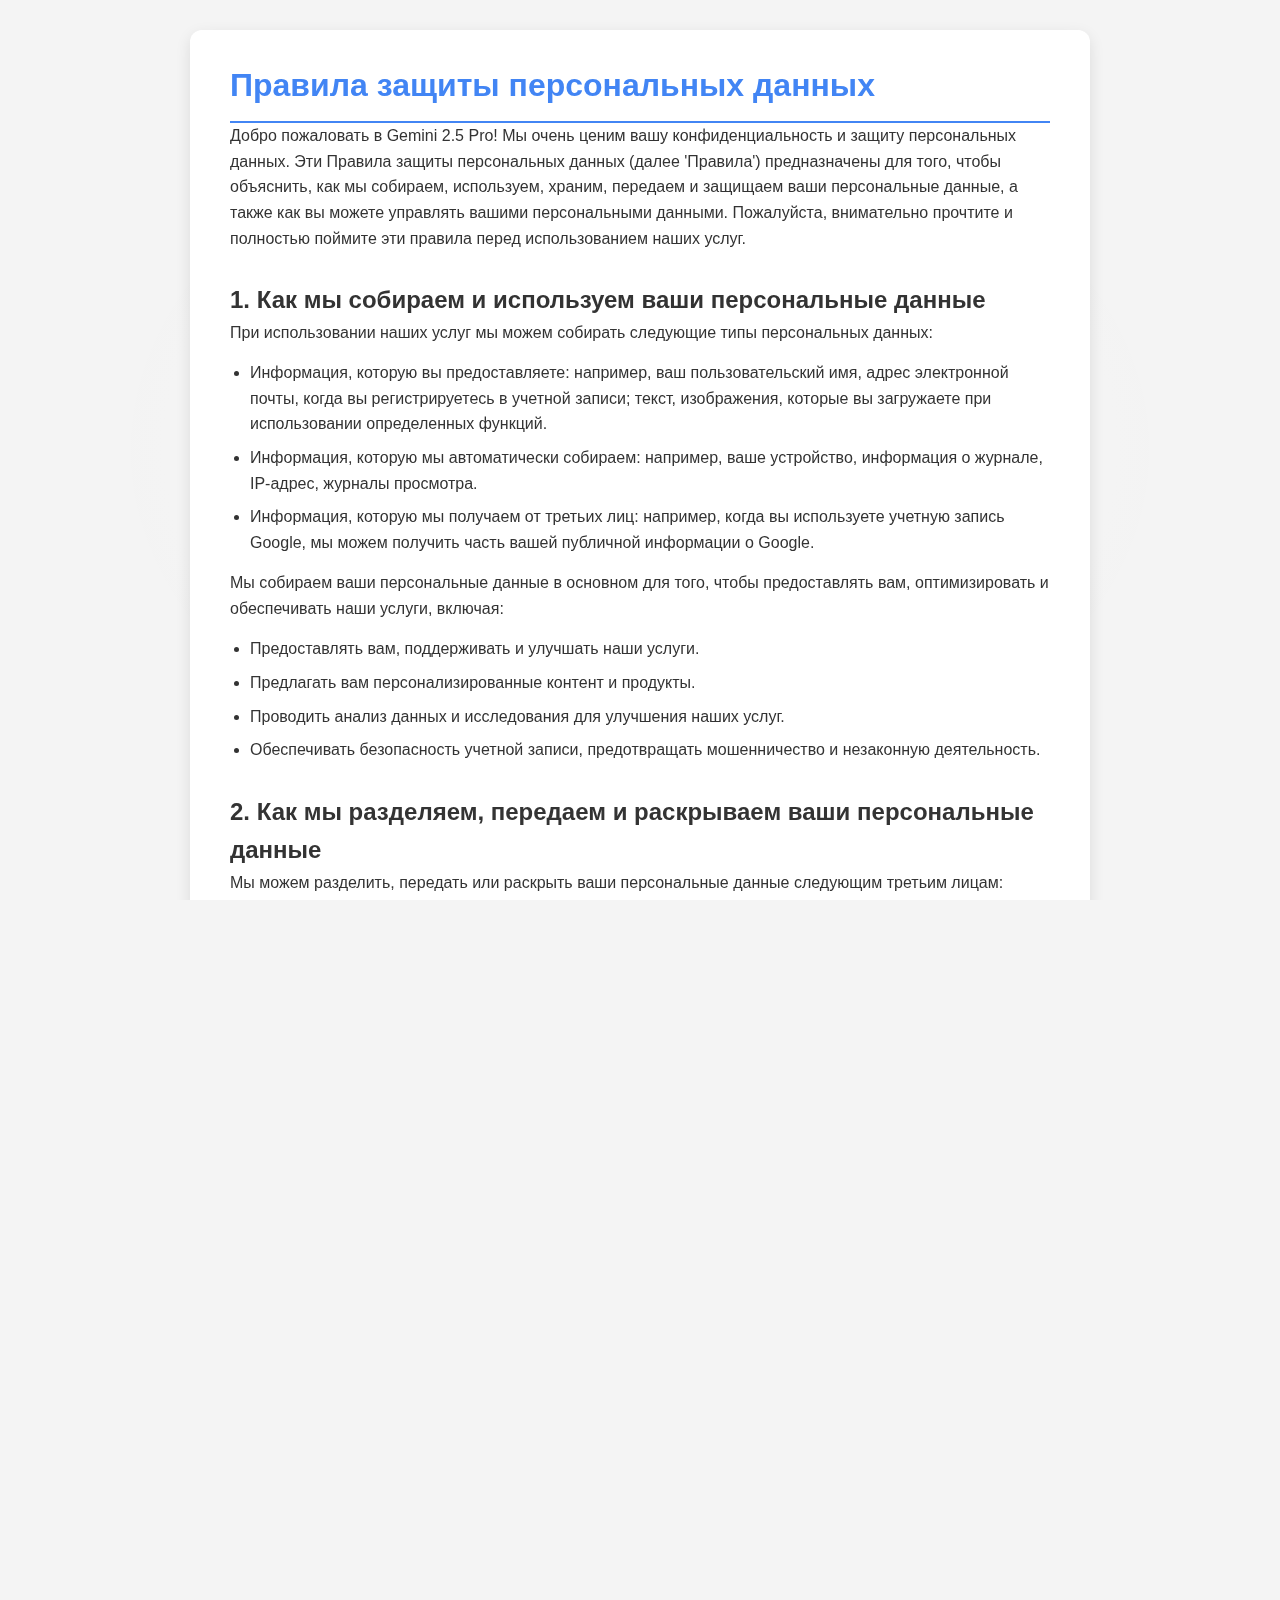
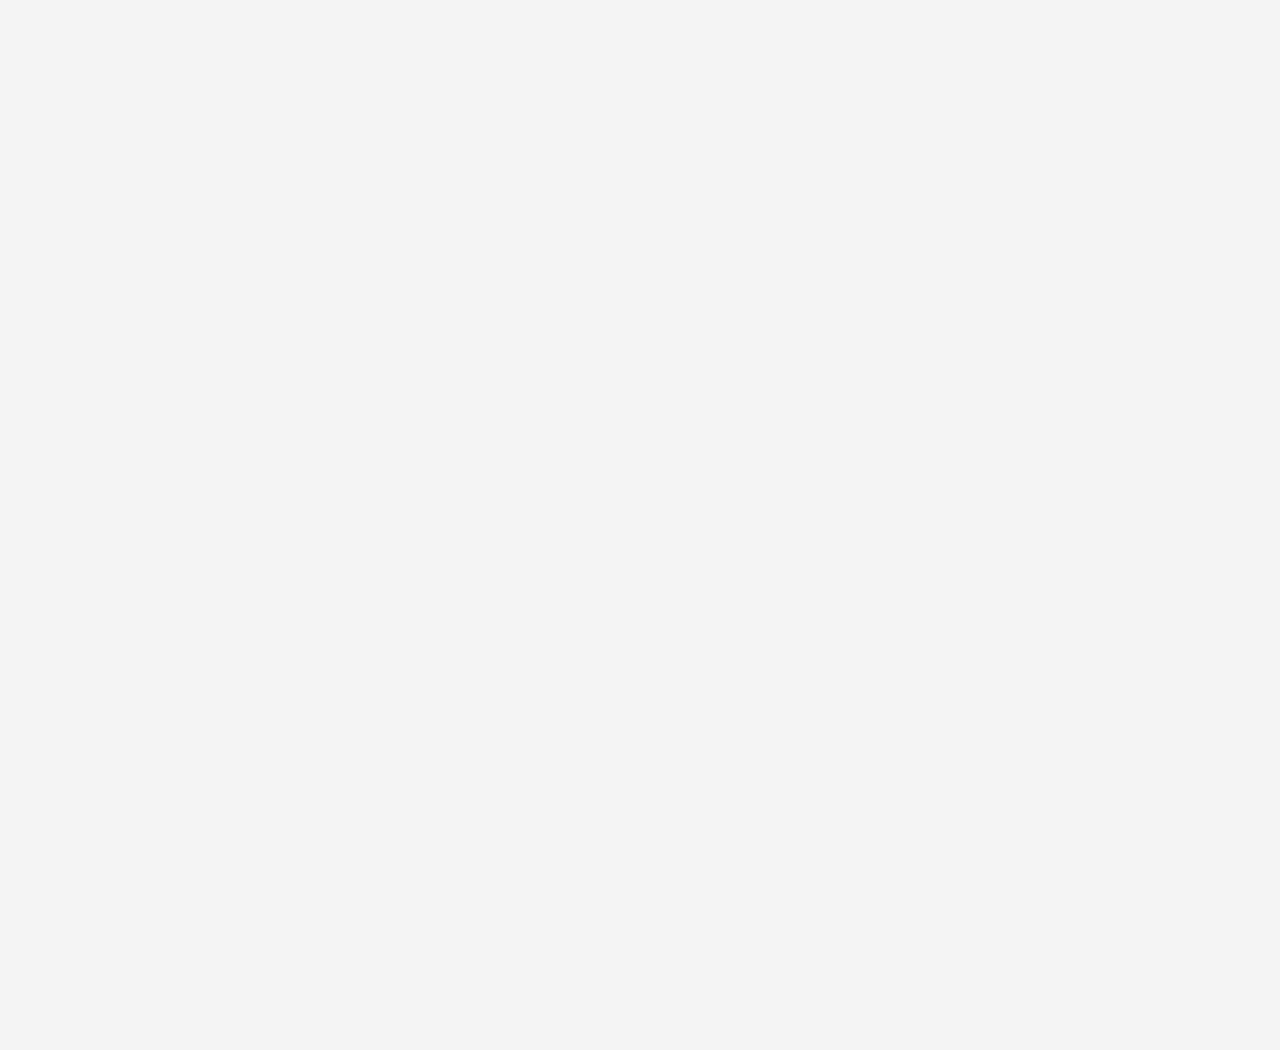
<file: privacy-policy.html>
<!DOCTYPE html>
<html lang="ru">
<head>
    <!-- Google tag (gtag.js) -->
<script async src="https://www.googletagmanager.com/gtag/js?id=G-W3K473D1JN"></script>
<script>
  window.dataLayer = window.dataLayer || [];
  function gtag(){dataLayer.push(arguments);}
  gtag('js', new Date());

  gtag('config', 'G-W3K473D1JN');
</script>
    <meta charset="UTF-8">
    <meta name="viewport" content="width=device-width, initial-scale=1.0">
    <title data-i18n="privacyPolicyTitle">Правила защиты личной информации - Gemini 2.5 Pro</title>
    <link rel="stylesheet" href="styles/main.css">
    <link rel="alternate" hreflang="ru" href="http://www.erlinmall.com"/>
    <link rel="icon" type="image/png" href="images/制作网站图标.png">
    <style>
        body {
            font-family: sans-serif;
            line-height: 1.6;
            color: #333;
            background-color: #f4f4f4;
            margin: 0;
            padding: 0;
            display: flex;
            flex-direction: column;
            min-height: 100vh;
        }
        .privacy-container {
            width: 80%;
            max-width: 900px;
            margin: 30px auto;
            background-color: #fff;
            padding: 30px 40px;
            border-radius: 12px;
            box-shadow: 0 5px 15px rgba(0,0,0,0.1);
            flex-grow: 1;
        }
        .privacy-container h1 {
            color: var(--primary-color, #4285f4);
            border-bottom: 2px solid var(--primary-color, #4285f4);
            padding-bottom: 10px;
            margin-top: 0;
        }
        .privacy-container h2 {
            color: #333;
            margin-top: 30px;
        }
        .privacy-container p, .privacy-container ul {
            margin-bottom: 15px;
        }
        .privacy-container ul {
            padding-left: 20px;
        }
        .privacy-container ul li {
            margin-bottom: 8px;
        }
        .back-link-container {
            text-align: center;
            margin-top: 30px;
            padding-bottom: 20px;
        }
        .back-link-privacy {
            display: inline-block;
            padding: 10px 20px;
            background-color: var(--primary-color, #4285f4);
            color: white;
            text-decoration: none;
            border-radius: 8px;
            transition: background-color 0.3s ease;
        }
        .back-link-privacy:hover {
            background-color: var(--secondary-color, #34a853);
        }
        .site-footer {
            background-color: #1e1e2d;
            color: #a0a0b0;
            padding: 20px 0;
            text-align: center;
            width: 100%;
        }
        .site-footer .footer-top-line,
        .site-footer .footer-bottom-line {
            display: flex;
            justify-content: center;
            align-items: center;
            gap: 15px;
            flex-wrap: wrap;
            padding: 5px 0;
        }
        .site-footer .footer-top-line p,
        .site-footer .footer-top-line a,
        .site-footer .footer-bottom-line p,
        .site-footer .footer-bottom-line a {
            color: #a0a0b0;
            font-size: 0.85rem;
            text-decoration: none;
            margin: 0;
        }
        .site-footer .footer-top-line a:hover,
        .site-footer .footer-bottom-line a:hover {
            text-decoration: underline;
        }
    </style>
</head>
<body>
    <div class="privacy-container">
        <h1 data-i18n="privacyPolicyPageTitle">个人信息保护规则</h1>

        <p data-i18n="privacyPolicyIntro">欢迎使用 Gemini 2.5 Pro！我们非常重视您的个人信息和隐私保护。本《个人信息保护规则》（以下简称"本规则"）旨在向您说明我们如何收集、使用、存储、共享和保护您的个人信息，以及您如何管理您的个人信息。请您在使用我们的服务前，仔细阅读并充分理解本规则。</p>

        <h2 data-i18n="privacyPolicyInfoCollection">一、我们如何收集和使用您的个人信息</h2>
        <p data-i18n="privacyPolicyInfoCollectionDesc">在您使用我们的服务过程中，我们可能会收集以下类型的个人信息：</p>
        <ul>
            <li data-i18n="privacyPolicyInfoCollectionItem1"><strong>您提供的信息：</strong>例如，您在注册账户时提供的用户名、邮箱地址；您在使用特定功能时上传的文本、图片等信息。</li>
            <li data-i18n="privacyPolicyInfoCollectionItem2"><strong>我们自动收集的信息：</strong>例如，您的设备信息、日志信息、IP地址、浏览记录等。</li>
            <li data-i18n="privacyPolicyInfoCollectionItem3"><strong>我们通过第三方获取的信息：</strong>例如，当您使用Google账户登录时，我们可能会获取您的Google账户部分公开信息。</li>
        </ul>
        <p data-i18n="privacyPolicyInfoUsage">我们收集您的个人信息主要是为了向您提供、优化和保障我们的服务，具体可能包括：</p>
        <ul>
            <li data-i18n="privacyPolicyInfoUsageItem1">实现核心功能，如AI对话、图像生成与分析。</li>
            <li data-i18n="privacyPolicyInfoUsageItem2">身份验证、安全防范、存档和备份。</li>
            <li data-i18n="privacyPolicyInfoUsageItem3">进行数据分析，以改进我们的产品和服务。</li>
            <li data-i18n="privacyPolicyInfoUsageItem4">遵守适用的法律法规要求。</li>
        </ul>

        <h2 data-i18n="privacyPolicyInfoSharing">二、我们如何共享、转让、公开披露您的个人信息</h2>
        <p data-i18n="privacyPolicyInfoSharingDesc">我们承诺对您的个人信息进行严格保密。除以下情况外，我们不会与任何第三方共享您的个人信息：</p>
        <ul>
            <li data-i18n="privacyPolicyInfoSharingItem1">已获得您的明确同意。</li>
            <li data-i18n="privacyPolicyInfoSharingItem2">为实现本规则第一条所述目的，我们可能会向关联公司、合作伙伴或第三方服务提供商共享必要的个人信息，但我们会要求他们遵守本规则并采取相关的保密和安全措施。</li>
            <li data-i18n="privacyPolicyInfoSharingItem3">根据法律法规的规定或行政、司法机关的强制性要求。</li>
        </ul>
        <p data-i18n="privacyPolicyInfoTransfer">我们不会将您的个人信息转让给任何公司、组织和个人，但以下情况除外：</p>
        <ul>
            <li data-i18n="privacyPolicyInfoTransferItem1">已获得您的明确同意。</li>
            <li data-i18n="privacyPolicyInfoTransferItem2">在涉及合并、收购或破产清算时，如涉及到个人信息转让，我们会要求新的持有您个人信息的公司、组织继续受本规则的约束。</li>
        </ul>
        <p data-i18n="privacyPolicyInfoDisclosure">我们仅会在以下情况下，公开披露您的个人信息：</p>
        <ul>
            <li data-i18n="privacyPolicyInfoDisclosureItem1">已获得您的明确同意。</li>
            <li data-i18n="privacyPolicyInfoDisclosureItem2">基于法律的披露：在法律、法律程序、诉讼或政府主管部门强制性要求的情况下，我们可能会公开披露您的个人信息。</li>
        </ul>

        <h2 data-i18n="privacyPolicyInfoProtection">三、我们如何保护您的个人信息安全</h2>
        <p data-i18n="privacyPolicyInfoProtectionDesc">我们已使用符合业界标准的安全防护措施保护您提供的个人信息，防止数据遭到未经授权的访问、公开披露、使用、修改、损坏或丢失。我们会采取一切合理可行的措施，保护您的个人信息。</p>

        <h2 data-i18n="privacyPolicyUserRights">四、您的权利</h2>
        <p data-i18n="privacyPolicyUserRightsDesc">按照中国相关的法律、法规、标准，以及其他国家、地区的通行做法，我们保障您对自己的个人信息行使以下权利：</p>
        <ul>
            <li data-i18n="privacyPolicyUserRightsItem1">访问您的个人信息。</li>
            <li data-i18n="privacyPolicyUserRightsItem2">更正您的个人信息。</li>
            <li data-i18n="privacyPolicyUserRightsItem3">删除您的个人信息。</li>
            <li data-i18n="privacyPolicyUserRightsItem4">改变您授权同意的范围。</li>
            <li data-i18n="privacyPolicyUserRightsItem5">注销账户。</li>
        </ul>

        <h2 data-i18n="privacyPolicyChildren">五、未成年人信息的保护</h2>
        <p data-i18n="privacyPolicyChildrenDesc">我们的产品、网站和服务主要面向成人。若您是18周岁以下的未成年人，在使用我们的产品和/或服务前，应事先取得您监护人的同意。我们根据国家相关法律法规的规定保护未成年人的个人信息。</p>
        
        <h2 data-i18n="privacyPolicyUpdates">六、本规则如何更新</h2>
        <p data-i18n="privacyPolicyUpdatesDesc">我们可能会适时对本规则进行调整或变更，本规则的任何更新将以标注更新时间的方式公布在我们网站上，除法律法规或监管规定另有强制性规定外，经调整或变更的内容一经通知或公布，立即生效。如您在规则调整或变更后继续使用我们的服务，即表示您已充分阅读、理解并接受修改后的规则内容。</p>

        <h2 data-i18n="privacyPolicyContact">七、如何联系我们</h2>
        <p data-i18n="privacyPolicyContactDesc">如果您对本规则有任何疑问、意见或建议，可以通过以下方式与我们联系：ytsgabcde39@2925.com。我们将在收到您的请求后的合理时间内予以回复。</p>

        <p data-i18n="privacyPolicyLastUpdated">最后更新日期：2025年5月23日</p>
        
        <div class="back-link-container">
            <a href="index.html" class="back-link-privacy" data-i18n="backToHomeFromPrivacy">返回首页</a>
        </div>
    </div>

    <footer class="site-footer">
        <div class="footer-top-line">
            <p><span data-i18n="contactUs">联系我们</span>: ytsgabcde39@2925.com</p>
        </div>
        <div class="footer-bottom-line">
            <a data-i18n="copyrightText">内容由AI生成，无法确保真实准确，仅供参考.</a>
            <a href="privacy-policy.html" data-i18n="privacyPolicy">个人信息保护规则</a>
        </div>
    </footer>

    <script src="js/translations.js"></script>
    <script>
        function applyPrivacyPageTranslations() {
            const currentLang = localStorage.getItem('language') || 'ru';
            if (typeof translations !== 'undefined' && translations[currentLang]) {
                const trans = translations[currentLang];
                document.querySelectorAll('[data-i18n]').forEach(el => {
                    const key = el.getAttribute('data-i18n');
                    if (trans[key]) {
                        el.textContent = trans[key];
                    }
                });
                const titleElement = document.querySelector('title');
                if (titleElement) {
                    const titleKey = titleElement.getAttribute('data-i18n');
                    if (titleKey && trans[titleKey]) {
                        document.title = trans[titleKey];
                    }
                }
            }
        }
        document.addEventListener('DOMContentLoaded', () => {
            applyPrivacyPageTranslations();
        });
    </script>
</body>
</html>
</file>
<file: styles/main.css>
/* 全局样式 */
:root {
    --primary-color: #4285f4;
    --secondary-color: #34a853;
    --accent-color: #ea4335;
    --text-color: #202124;
    --light-text: #5f6368;
    --background-color: #f0f0f0; /* Changed to light gray */
    --light-bg: #f8f9fa; /* This is also a light gray, can be used or #f0f0f0 directly */
    --border-color: #dadce0;
    --shadow: 0 2px 10px rgba(0, 0, 0, 0.1);
    --transition: all 0.3s ease;
    --sidebar-width: 300px;
    --chat-height: 500px; /* 增加聊天高度 */
}

* {
    margin: 0;
    padding: 0;
    box-sizing: border-box;
}

html {
    height: 100%;
    min-height: 100%;
    overflow-y: auto; /* Allow vertical scroll */
    overflow-x: hidden; /* Prevent horizontal scroll */
}

body {
    height: 100%;
    min-height: 100%;
    font-family: 'Google Sans', Arial, sans-serif;
    color: var(--text-color);
    background: #0a0f1a; /* Dark space background */
    line-height: 1.6;
    display: flex;
    flex-direction: column;
    min-height: 100vh;
    position: relative; /* For pseudo-elements */
    overflow-x: hidden; /* Hide horizontal overflow but allow vertical */
    overflow-y: auto; /* Ensure vertical scroll is explicitly allowed for body */
}

body::before {
    content: '';
    position: fixed; /* Use fixed to cover the viewport */
    top: 0; left: 0; right: 0; bottom: 0;
    width: 100%; height: 100%;
    background-image: radial-gradient(ellipse at center, rgba(255,255,255,0.03) 0%, rgba(255,255,255,0) 60%); /* Subtle nebula effect */
    z-index: -2; /* Behind content */
}

/* Create multiple layers of particles for depth */
.particles {
    position: fixed;
    top: 0;
    left: 0;
    width: 100%;
    height: 100%;
    pointer-events: none;
    z-index: -1;
}

.particle {
    position: absolute;
    background-color: rgba(255, 255, 255, 0.8);
    border-radius: 50%;
    animation: fall linear infinite;
}

@keyframes fall {
    to {
        transform: translateY(100vh) translateX(var(--drift));
        opacity: 0;
    }
}

a {
    color: var(--primary-color);
    text-decoration: none;
    transition: var(--transition);
}

a:hover {
    color: var(--secondary-color);
}

button {
    cursor: pointer;
    border: none;
    outline: none;
    transition: var(--transition);
}

/* Page Title Block */
.page-title-block {
    padding: 20px 0 32px 0; /* Maintain vertical padding */
    position: relative; /* For absolute positioning of child elements */
    text-align: center; /* Center the inline-block title-subtitle-group */
    /* display: flex; */ /* Removed flex properties */
    /* justify-content: center; */ /* Removed flex properties */
    /* align-items: center; */ /* Removed flex properties */
    /* gap: 20px; */ /* Removed flex properties */
}

.title-subtitle-group {
    text-align: center; /* Ensures h1 and p inside are centered */
    display: inline-block; /* Allows centering via parent's text-align */
    vertical-align: middle; /* Good practice for inline-block elements */
    /* flex-shrink: 0; */ /* Removed flex item property */
}

.title-subtitle-group h1, .capabilities-section h2, .login-container h1, .register-container h1 {
    font-size: 2.5rem; /* Ensure consistent base size */
    font-weight: 700;
    color: #ffffff; /* Base color for the text */
    text-shadow:
        0 0 5px rgba(76, 175, 80, 0.7), /* Softer green glow */
        0 0 10px rgba(76, 175, 80, 0.5),
        0 0 15px rgba(76, 175, 80, 0.3),
        0 1px 1px #fff, /* Top highlight for 3D */
        0 2px 2px #ccc, /* Mid highlight */
        0 3px 3px #999, /* Bottom shadow for 3D depth */
        2px 5px 8px rgba(0,0,0,0.5); /* Drop shadow for pop */
    position: relative;
    animation: shine 2s infinite linear;
}

@keyframes shine {
    0% {
        text-shadow:
            0 0 5px rgba(76, 175, 80, 0.7),
            0 0 10px rgba(76, 175, 80, 0.5),
            0 0 15px rgba(76, 175, 80, 0.3),
            0 1px 1px #fff, 0 2px 2px #ccc, 0 3px 3px #999,
            2px 5px 8px rgba(0,0,0,0.5);
    }
    50% {
        text-shadow:
            0 0 10px rgba(129, 212, 250, 0.9), /* Brighter blue glow */
            0 0 20px rgba(129, 212, 250, 0.7),
            0 0 30px rgba(129, 212, 250, 0.5),
            0 1px 1px #fff, 0 2px 2px #eee, 0 3px 3px #ccc,
            2px 5px 10px rgba(0,0,0,0.6);
    }
    100% {
        text-shadow:
            0 0 5px rgba(76, 175, 80, 0.7),
            0 0 10px rgba(76, 175, 80, 0.5),
            0 0 15px rgba(76, 175, 80, 0.3),
            0 1px 1px #fff, 0 2px 2px #ccc, 0 3px 3px #999,
            2px 5px 8px rgba(0,0,0,0.5);
    }
}

.title-subtitle-group .subtitle {
    font-size: 1rem;
    color: #888; /* Using a more distinct color for subtitle */
    margin: 0;
}

.title-container {
    /* This class might be redundant now or can be simplified/removed */
    /* text-align: center; */
    /* display: flex; */
    /* align-items: center; */
    /* justify-content: center; */
    /* gap: 1rem; */
    /* position: relative; */
}

/* .title-container h1,
.title-container .subtitle {
    margin: 0;
}

.title-container .subtitle {
    color: var(--light-text);
} */

/* Ensure language switcher stays on the right of the title block */
.page-title-lang-switch {
    position: absolute;
    top: 25px; 
    right: 0; /* Aligns the entire dropdown component to the right of .main-content's padding box */
    /* left: auto; remove or let it be auto */
    /* transform: none; remove or let it be auto */
    z-index: 10;
    width: auto; /* Ensure the container doesn't stretch unnecessarily */
}

/* 侧边栏深色风格 */
.sidebar {
    width: 240px;
    flex-shrink: 0;
    /* background: #18181c; */ /* Old background */
    background: linear-gradient(180deg, #4a5568, #2c3e50);
    color: #fff;
    padding: 0;
    box-shadow: var(--shadow);
    height: 100vh;
    position: sticky;
    top: 0;
    overflow-y: auto;
    z-index: 90;
    display: flex;
    flex-direction: column;
    align-items: stretch;
}
.sidebar-menu {
    margin-top: 0;
    display: flex;
    flex-direction: column;
    gap: 8px;
}
.sidebar-item {
    display: flex;
    align-items: center;
    gap: 10px;
    margin-bottom: 10px;
    padding: 12px 24px;
    border-radius: 8px;
    cursor: pointer;
    color: #e0e0e0; /* Lighter text for better contrast on gradient */
    font-size: 1rem;
    transition: background 0.2s;
}
.sidebar-item.active, .sidebar-item:hover {
    background: rgba(255, 255, 255, 0.1); /* Slight highlight on hover/active */
    color: #ffffff; /* White text for active/hover */
}
.sidebar-item i {
    font-size: 1.2rem;
    color: #e0e0e0; /* Lighter text for better contrast on gradient */
}

/* Styling for the anchor tag inside sidebar-item to make it fill the item */
.sidebar-item a.sidebar-link {
    display: flex; /* Align icon and text */
    align-items: center;
    gap: 12px; /* Same gap as .sidebar-item direct children */
    padding: 12px 24px; /* Same padding as .sidebar-item */
    color: inherit; /* Inherit color from .sidebar-item (which is #fff) */
    text-decoration: none;
    width: 100%;
    height: 100%;
    box-sizing: border-box; /* Ensure padding is included in width/height */
}

/* Ensure hover/active states apply correctly, might need to target <a> or its parent */
.sidebar-item:hover a.sidebar-link,
.sidebar-item.active a.sidebar-link {
    /* color: #ffd700; */ /* Color is already handled by .sidebar-item.active */
}

/* Specific styles for the Login button */
.sidebar-item[data-tab="login"] {
    padding: 0;
    margin: 10px 16px 20px 16px;
    /* To make it effectively narrower, we reduce its horizontal padding contribution via its child */
}

.sidebar-item[data-tab="login"]:hover {
    background-color: var(--secondary-color); /* Darker blue on hover */
}

.sidebar-item[data-tab="login"] a.sidebar-link {
    padding: 6px 16px; /* Adjust padding to control perceived width and height */
    justify-content: center; /* Center icon and text */
    color: #ffffff; /* White text */
}

/* 主内容区白色背景 */
.main-content {
    flex: 1;
    padding: 40px 40px 20px 40px;
    background-color: rgba(10, 15, 26, 0.7); /* Dark, slightly transparent background for content sections */
    /* backdrop-filter: blur(5px); */ /* Temporarily remove to debug particle visibility */
    /* min-height: 100vh; */ /* Let content define height, body handles min-height */
    overflow-y: auto; /* This should allow scrolling within main-content if its content overflows */
    position: relative; /* Ensure stacking context */
    z-index: 2; /* Above particles and body::before */
}

/* Style for direct children of .main-content that are content blocks */
.main-content > .page-title-block,
.main-content > #chat-section,
.main-content > .reviews-section,
.main-content > .rating-summary {
    position: relative; /* Ensure stacking context */
    z-index: 1;         /* Place above particles */
}
/* Note: .language-dropdown.page-title-lang-switch already has position: absolute and z-index: 10, so it's fine. */

/* header只做右上角功能区 */
header {
    background: transparent;
    box-shadow: none;
    padding: 0;
    position: fixed;
    top: 0;
    left: 0;
    right: 0;
    z-index: 1000;
    height: 0;
    display: flex;
    justify-content: flex-end;
    align-items: center;
}
.header-right {
    display: flex;
    align-items: center;
    gap: 2rem;
    margin-right: 32px;
    height: 60px;
}

/* 语言下拉菜单 */
.language-dropdown {
    position: relative;
}

.dropdown-btn {
    display: flex; /* This should be correct */
    align-items: center;
    gap: 0.5rem;
    padding: 0.5rem 1rem;
    border: 1px solid #ddd;
    border-radius: 4px;
    background: none; /* Or var(--light-bg) if a slight bg is desired for the button itself */
    cursor: pointer;
    font-size: 0.9rem;
    color: #333;
    /* opacity: 1; Ensure it is visible, should be default */
}

.dropdown-content {
    display: none;
    position: absolute;
    top: 100%; 
    left: 0;  
    right: auto; 
    background-color: #fff;
    min-width: max-content; /* Let content determine min-width */
    /* Or a fixed value like: min-width: 120px; */
    box-shadow: 0 2px 8px rgba(0,0,0,0.1);
    border-radius: 4px;
    padding: 0.5rem 0;
    margin-top: 0.25rem; 
    z-index: 1100;
}

.language-dropdown:hover .dropdown-content {
    display: block;
}

.lang-option {
    display: block;
    padding: 0.5rem 1rem;
    text-decoration: none;
    color: #333;
    transition: background-color 0.3s ease;
}

.lang-option:hover {
    background-color: #f5f5f5;
}

.lang-option.active {
    color: #1a73e8;
    font-weight: 500;
}

/* 主布局 */
.main-layout {
    display: flex;
    flex: 1;
    /* background-color: rgba(255, 255, 255, 0.05); */ /* Slight transparent background for content if needed */
    /* backdrop-filter: blur(2px); */ /* Optional: blur background for readability */
    position: relative;
    z-index: 1;
}

.sidebar h2 {
    font-size: 1.5rem;
    color: var(--primary-color);
    margin-bottom: 20px;
    text-align: center;
}

.capability-list {
    display: flex;
    flex-direction: column;
    gap: 20px;
    margin-bottom: 30px;
}

.capability-item {
    display: flex;
    gap: 15px;
}

.capability-icon {
    font-size: 1.5rem;
    color: var(--secondary-color);
    width: 40px;
    height: 40px;
    display: flex;
    align-items: center;
    justify-content: center;
    background-color: var(--light-bg);
    border-radius: 50%;
    box-shadow: var(--shadow);
}

.capability-info h3 {
    font-size: 1.1rem;
    margin-bottom: 5px;
}

.capability-info p {
    font-size: 0.9rem;
    color: var(--light-text);
}

.achievement-summary {
    margin-top: 30px;
}

.achievement-item {
    display: flex;
    align-items: center;
    margin-bottom: 15px;
}

.achievement-name {
    width: 80px;
    font-weight: 500;
}

.achievement-bar-container {
    flex: 1;
    height: 8px;
    background-color: white;
    border-radius: 4px;
    margin: 0 10px;
}

.achievement-bar {
    height: 100%;
    background-color: var(--primary-color);
    border-radius: 4px;
}

.achievement-value {
    width: 50px;
    text-align: right;
    font-weight: 500;
    color: var(--primary-color);
}

/* 聊天区域样式 */
.chat-section {
    display: flex;
    flex-direction: column;
    gap: 20px;
    margin-bottom: 60px;
}

.chat-container {
    flex-grow: 1;
    display: flex;
    flex-direction: column;
    background-color: #fff;
    border-radius: 12px;
    box-shadow: 0 4px 12px rgba(0, 0, 0, 0.08);
    position: relative; 
    overflow: hidden; /* Important for child's max-height to work with flex */
    width: 100%; 
    min-height: 500px; /* Customizable: Initial minimum height */
    max-height: 900px; /* Customizable: Maximum height before messages scroll */
    transition: height 0.3s ease-in-out; /* Optional: smooth height transition */
}

.chat-messages {
    flex-grow: 1; /* Allow this to take up available space */
    overflow-y: auto; /* Show scrollbar when content exceeds its height */
    padding: 20px; 
}

.message {
    display: flex;
    align-items: flex-start; /* Align items to the top */
    margin-bottom: 15px;
    max-width: 85%; /* Messages don't take full width */
}

.message.user-message {
    flex-direction: row-reverse; /* Key for placing avatar on the right */
    margin-left: auto; /* Align user messages to the right of the container */
    /* .user-message specific styles from L408 if any should be preserved or merged */
}

.message.ai-message {
    flex-direction: row; /* Default, avatar on the left */
    margin-right: auto; /* Align AI messages to the left of the container */
     /* .ai-message specific styles from L594 if any should be preserved or merged */
}

/* Specific styling for user-uploaded images within a user message */
.message.user-message.image-message-wrapper {
    /* Inherits flex-direction: row-reverse from .message.user-message */
    /* Add any specific wrapper styles if needed, but general layout is handled by .message.user-message */
}

.avatar {
    width: 40px;
    height: 40px;
    border-radius: 50%;
    overflow: hidden;
    flex-shrink: 0; /* Prevent avatar from shrinking */
}

.message.user-message .avatar {
    margin-left: 12px; /* Space between user's content and avatar (on the right) */
    margin-right: 0;
}

.message.ai-message .avatar {
    margin-right: 12px; /* Space between AI's avatar (on the left) and content */
    margin-left: 0;
}

.avatar img {
    width: 100%;
    height: 100%;
    object-fit: cover;
}

.message-content {
    padding: 10px 15px;
    border-radius: 18px;
    max-width: 55%; /* Set a max-width for message bubbles */
    word-wrap: break-word;
    border: 1px solid transparent; /* Default border, might be overridden */
    box-shadow: 0 1px 3px rgba(0,0,0,0.05); /* Add a subtle shadow */
}

.ai-message .message-content {
    /* Specific styles for AI messages to make them more distinct */
    background-color: #f8f9fa; /* A slightly off-white background, distinct from page bg */
    border: 1px solid #e9ecef;   /* A light grey border */
    /* Optional: slightly more pronounced shadow for AI messages if desired */
    /* box-shadow: 0 2px 4px rgba(0, 0, 0, 0.08); */ 
}

.user-message .message-content {
    background-color: var(--primary-color);
    color: white;
}

.chat-input {
    display: flex;
    align-items: center; /* Vertically align items */
    padding: 10px 15px; /* Adjusted padding */
    background-color: white;
    border-bottom-left-radius: 12px;
    border-bottom-right-radius: 12px;
    gap: 10px; /* Add gap between elements */
}

.chat-upload-btn {
    width: 44px; /* Slightly smaller */
    height: 44px; /* Slightly smaller */
    border-radius: 50%;
    background-color: #f0f0f0;
    color: var(--primary-color);
    /* margin-right: 10px; Removed, using gap on parent */
    display: flex;
    align-items: center;
    justify-content: center;
    font-size: 1.1rem; /* Adjusted icon size */
    border: 1px solid var(--border-color);
    flex-shrink: 0; /* Prevent shrinking */
}

.chat-upload-btn:hover {
    background-color: #e9e9e9;
    border-color: #ccc;
}

.chat-input textarea {
    flex-grow: 1;
    border: 1px solid var(--border-color);
    border-radius: 22px; /* Rounded to match button height */
    padding: 12px 18px; /* Adjusted padding */
    font-size: 1rem;
    resize: none;
    min-height: 44px; /* Match button height */
    max-height: 150px;
    overflow-y: auto;
    line-height: 1.4; /* Adjusted line height */
    background-color: #fff;
    outline: none;
    font-family: inherit;
    height: 44px; /* Initial height, can grow with content up to max-height */
}

#sendButton { /* Targeting by ID */
    width: 44px; /* Slightly smaller */
    height: 44px; /* Slightly smaller */
    border-radius: 50%;
    background-color: var(--primary-color);
    color: white;
    /* margin-left: 10px; Removed, using gap on parent */
    display: flex;
    align-items: center;
    justify-content: center;
    flex-shrink: 0; /* Prevent shrinking */
    font-size: 1.1rem; /* For icon inside if any */
}

#sendButton:hover {
    background-color: var(--secondary-color);
}

/* 场景按钮 */
.scenarios {
    padding: 20px 0;
}

.scenario-buttons {
    /* padding: 20px 0; */ /* Original padding, can be adjusted or overridden by h3 margin */
    /* margin-bottom: 20px; */ /* This was likely for space below the whole section */
}

.scenario-buttons h3 {
    /* data-i18n="scenarios-title" */
    margin-top: 30px;
    text-align: center; /* Assuming you want the title centered */
    font-size: 1.6rem; /* Or your preferred size */
    color: var(--text-color); /* Or your preferred color */
    margin-bottom: 30px; /* Increased space between title and button grid */
}

.scenarios h3 {
    text-align: center;
    margin-bottom: 25px;
    font-size: 1.6rem;
    color: #444;
    font-weight: 600;
}

.button-grid {
    display: grid;
    grid-template-columns: repeat(4, 1fr); /* Changed from 3 to 4 columns */
    gap: 20px;
    justify-content: center;
}

.scenario-btn {
    background-color: #fff;
    border: 1px solid #dee2e6;
    color: #343a40;
    padding: 20px 15px;
    border-radius: 8px;
    cursor: pointer;
    transition: all 0.3s ease;
    display: flex;
    flex-direction: column;
    align-items: center;
    justify-content: center;
    text-align: center;
    min-height: 140px;
    width: 100%;
    max-width: 400px; /* As per user's latest direct change */
}

.scenario-emoji {
    font-size: 2.2em;
    margin-bottom: 12px;
}

.scenario-title-text {
    font-size: 1rem;
    font-weight: 700;
    margin-bottom: 8px;
}

.scenario-desc {
    font-size: 0.85rem;
    color: #5f6368;
    line-height: 1.4;
}

.scenario-btn:hover {
    background-color: #e9ecef;
    border-color: #adb5bd;
    transform: translateY(-3px);
    box-shadow: 0 5px 10px rgba(0, 0, 0, 0.08);
}

.scenario-btn.active {
    background-color: var(--primary-color);
    color: #fff;
    border-color: var(--primary-color);
    box-shadow: 0 2px 4px rgba(0, 0, 0, 0.1);
}

/* When active, description color might also need to change for contrast */
.scenario-btn.active .scenario-desc {
    color: #e0e0e0; /* Lighter description when button is active */
}
.scenario-btn.active .scenario-title-text {
    color: #fff; /* Ensure title text is white when active */
}



/* 整体AI消息的容器 - 适用于所有AI消息 */
.message.ai-message {
    display: flex; /* Keep this for avatar and content alignment */
    align-items: flex-start;
    margin-bottom: 15px; /* Or your existing margin */
    max-width: 75%; /* Default max-width for normal AI text messages */
    /* Remove any fixed width if previously set here, allow content to define it up to max-width */
}

/* AI图片消息的特定容器 - 让它可以更宽 */
.message.ai-message.image-message-wrapper {
    max-width: 75%; /* 允许图片消息比普通文本消息更宽，例如85%或90% */
    /* 或者如果您希望它几乎占满，可以尝试更大的百分比，但要注意不要太宽影响整体布局 */
}

/* AI消息的内容区域 - 适用于所有AI消息 */
.message.ai-message .message-content {
    background-color: #F5F5F5; /* Or your existing AI message background */
    color: #272a30; /* Or your existing AI message text color */
    border-radius: 8px;  /* Default border radius */
    /* box-shadow: 0 1px 2px rgba(0,0,0,0.1); /* Optional shadow */
    word-wrap: break-word; /* Ensure long text wraps */
    overflow-wrap: break-word; /* Ensure long text wraps */
    margin-left: 10px; /* Space between avatar and message bubble */
    flex-grow: 1; /* Allow content to take available space */
    min-width: 0; /* Important for flex items that might otherwise overflow */
}

.message.ai-message.image-message-wrapper .message-content {
    /* 确保内容区域可以包含图片，并且不会有不必要的内边距挤压图片 */
    padding: 5px; /* 可以根据您的设计调整 */
    background-color: transparent; /* 图片消息的内容区背景通常是透明的，让图片容器自己带背景 */
    display: flex; /* 使用flex可以帮助对齐 */
    justify-content: flex-start; /* 图片靠左对齐 */
    display: flex; /* 使内部的 .image-result-container 能正确填充 */
    overflow: hidden; /* 确保如果图片意外过大，不会撑破整体布局 */
    width: 100%;
}

/* 图片外层容器，可以用来控制最大宽度和边距等 */
.image-result-container {
    width: 100%; /* 图片容器占满 message-content 的宽度 */
    max-width: 100%; /* 图片容器最大占AI消息宽度的80%，您可以调整这个百分比 */
    /* 或者使用一个固定的最大像素值，例如 max-width: 400px; */
    margin-bottom: 5px; /* 图片与AI头像/文字的间距 */
    border-radius: 8px; /* 给图片容器加个圆角，可选 */
    overflow: hidden; /* 如果图片本身有圆角，确保容器也裁剪 */
    background-color: #f0f0f0; /* 给图片一个浅色背景，可选 */
    padding: 1px; /* 图片与容器边框的微小间距，可选 */
    box-shadow: 0 2px 4px rgba(0,0,0,0.1); /* 轻微的阴影效果，可选 */
    line-height: 0; /* 帮助去除图片下可能出现的微小空隙 */
}

/* 生成的图片本身 */
.generated-image {
    display: block; /* 确保图片是块级元素，避免底部多余空隙 */
    width: 100%;    /* 图片宽度占满其父容器 (image-result-container) */
    height: auto;   /* 高度自动，保持图片的原始纵横比 */
    max-height: 500px; /* 您可以设置一个最大高度，例如450px，防止图片过长 */
    object-fit: cover;  /* 关键：图片将覆盖整个容器，保持宽高比，可能会裁剪 */
    /* 如果希望图片裁剪以填充容器，可以使用 object-fit: cover; 但可能会裁掉部分图片 */
    border-radius: 6px; /* 给图片本身加个圆角，如果容器也有圆角且padding为0，这个可以省略 */
}

/* 确保AI头像和内容区域在图片消息中正确排列 */
.message.ai-message.image-message-wrapper {
    align-items: flex-start; /* 头像和内容顶部对齐 */
}

/* 用户评价区域样式 */
.reviews-section {
    margin-bottom: 40px;
    width: 100%;
}

.reviews-section h2 {
    font-size: 1.8rem;
    margin-bottom: 20px;
    color: var(--primary-color);
    text-align: center;
}

.review-filter {
    display: flex;
    margin-bottom: 20px;
    flex-wrap: wrap;
    gap: 10px;
    justify-content: center;
}

.filter-btn {
    padding: 8px 16px;
    background-color: var(--light-bg);
    border-radius: 20px;
    font-weight: 500;
    font-size: 0.9rem;
}

.filter-btn.active {
    background-color: var(--primary-color);
    color: white;
}

.reviews-container {
    display: grid;
    grid-template-columns: repeat(auto-fill, minmax(300px, 1fr));
    gap: 20px;
}

.review-card {
    background-color: white;
    border-radius: 12px;
    box-shadow: var(--shadow);
    padding: 20px;
    transition: var(--transition);
}

.review-card:hover {
    transform: translateY(-5px);
    box-shadow: 0 5px 15px rgba(0, 0, 0, 0.1);
}

.review-header {
    display: flex;
    justify-content: space-between;
    margin-bottom: 15px;
}

.reviewer {
    display: flex;
}

.reviewer img {
    width: 50px;
    height: 50px;
    border-radius: 50%;
    margin-right: 10px;
}

.reviewer-info h4 {
    font-size: 1.1rem;
    margin-bottom: 5px;
}

.rating {
    color: #ffc107;
}

.review-date {
    color: var(--light-text);
    font-size: 0.9rem;
}

.review-content {
    margin-bottom: 15px;
    line-height: 1.6;
}

.review-tags {
    display: flex;
    flex-wrap: wrap;
}

.tag {
    background-color: var(--light-bg);
    padding: 5px 10px;
    border-radius: 15px;
    font-size: 0.8rem;
    margin-right: 8px;
    margin-bottom: 8px;
}

/* 页脚样式 */
footer {
    background-color: var(--light-bg);
    padding: 20px 0;
    text-align: center;
    color: var(--light-text);
    width: 100%;
    z-index: 100;
}

/* 响应式设计 */
@media (max-width: 992px) {
    .main-layout {
        flex-direction: column;
    }
    
    .sidebar {
        width: 100%;
        height: auto;
        position: static;
        margin-bottom: 20px;
    }
    
    .capability-list {
        display: grid;
        grid-template-columns: repeat(auto-fill, minmax(250px, 1fr));
    }
}

@media (max-width: 768px) {
    nav {
        flex-direction: column;
        align-items: flex-start;
    }
    
    .nav-links {
        margin-bottom: 15px;
    }
    
    .language-dropdown {
        align-self: flex-start;
    }
    
    .capability-list {
        grid-template-columns: 1fr;
    }
    
    .reviews-container {
        grid-template-columns: 1fr;
    }
    
    :root {
        --chat-height: 400px; /* 在小屏幕上减小聊天高度 */
    }

    .main-layout {
        flex-direction: column;
    }

    .sidebar {
        width: 100%;
        height: auto;
        position: static;
        border-right: none;
        border-bottom: 1px solid var(--border-color);
    }

    .sidebar-menu {
        display: flex;
        justify-content: space-around;
        padding: 0.5rem 0;
    }

    .sidebar-item i {
        margin-right: 0.25rem;
    }

    .sidebar-item span {
        /* display: none; */ /* Re-enable if icons alone are preferred on mobile */
    }

    .main-content {
        margin-left: 0;
        padding: 1rem;
    }

    .chat-container {
        height: 60vh; /* Adjust for mobile */
    }

    .page-title-block {
        flex-direction: column;
        align-items: flex-start;
    }

    .language-dropdown {
        position: static;
        margin-top: 0.5rem;
        align-self: flex-start;
    }
}

@media (max-width: 576px) {
    header h1 {
        font-size: 2rem;
    }
    
    .message-content {
        max-width: 75%;
    }
}

.center-title {
    display: flex;
    flex-direction: column;
    align-items: center;
    justify-content: center;
    text-align: center;
}

/* 综合评分样式 */
.rating-summary {
    margin-top: 40px;
    margin-bottom: 40px;
    padding: 30px;
    background-color: #f8f9fa; /* Light background for the section */
    border-radius: 12px;
    box-shadow: 0 4px 12px rgba(0, 0, 0, 0.08);
}

.rating-summary h2 {
    text-align: center;
    margin-bottom: 30px;
    color: #333;
    font-size: 1.8rem;
}

.rating-overview {
    display: flex;
    flex-wrap: wrap;
    gap: 40px;
    align-items: center;
    justify-content: center; /* Center items if they wrap */
}

.overall-rating {
    text-align: center;
    min-width: 200px; /* Ensure some space */
}

.rating-number {
    font-size: 3.5rem;
    font-weight: 700;
    color: #4285f4; /* Primary color */
    line-height: 1;
}

.rating-stars {
    color: #ffc107; /* Gold color for stars */
    font-size: 1.5rem;
    margin: 10px 0;
}

.rating-count {
    color: #5f6368; /* Light text color */
    font-size: 0.9rem;
}

.rating-breakdown {
    flex: 1;
    min-width: 300px; /* Minimum width before wrapping */
    max-width: 500px; /* Max width */
    display: flex;
    flex-direction: column;
    gap: 15px;
}

.rating-item {
    display: flex;
    align-items: center;
    gap: 15px;
}

.rating-label {
    width: 100px; /* Fixed width for labels */
    font-size: 0.9rem;
    color: #5f6368;
    text-align: right;
}

.rating-bar-container {
    flex: 1;
    height: 10px;
    background-color: #e0e0e0; /* Light grey background for bar */
    border-radius: 5px;
    overflow: hidden; /* Ensure bar stays within bounds */
}

.rating-bar {
    height: 100%;
    background-color: #4285f4; /* Primary color for the bar */
    border-radius: 5px;
    transition: width 0.5s ease-out;
}

.rating-value {
    width: 30px; /* Fixed width for value */
    font-size: 0.9rem;
    font-weight: 600;
    color: #333;
    text-align: right;
}

/* Capabilities Page Specific Styles */
.capabilities-section {
    margin-bottom: 40px;
}
.capabilities-section h2 {
    margin-bottom: 30px;
    color: #333;
    font-size: 1.8rem;
}

/* Ensure H2 titles within capabilities sections are centered */
.capabilities-section > h2 {
    text-align: center;
}

.achievement-cards, .capability-grid {
    display: grid;
    grid-template-columns: repeat(auto-fit, minmax(280px, 1fr));
    gap: 20px;
}
.achievement-card, .capability-card {
    background-color: #f8f9fa;
    padding: 25px;
    border-radius: 12px;
    text-align: center;
    box-shadow: 0 2px 5px rgba(0,0,0,0.05);
    transition: transform 0.3s ease, box-shadow 0.3s ease, border-color 0.3s ease;
    cursor: pointer;
    border: 1px solid transparent;
}

/* Highlighted state for cards - NOW ON HOVER */
.achievement-card:hover,
.capability-card:hover {
    transform: scale(1.04) translateY(-6px); /* Pop effect */
    box-shadow: 0 10px 25px rgba(0, 0, 0, 0.12); /* Enhanced shadow */
    border-color: var(--primary-color); /* Highlight border */
}

.achievement-icon, .capability-icon {
    font-size: 2rem;
    margin-bottom: 15px;
    display: inline-block;
}

/* Color for achievement icons in capabilities page */
.achievement-cards .achievement-card:nth-child(1) .achievement-icon {
    color: #4285F4; /* Google Blue */
}
.achievement-cards .achievement-card:nth-child(2) .achievement-icon {
    color: #DB4437; /* Google Red */
}
.achievement-cards .achievement-card:nth-child(3) .achievement-icon {
    color: #0F9D58; /* Google Green */
}

.achievement-card h3, .capability-card h3 {
    font-size: 1.2rem;
    margin-bottom: 10px;
    color: #333;
}
.achievement-card p, .capability-card p {
    font-size: 0.9rem;
    color: #5f6368;
    line-height: 1.6;
}

.comparison-table table {
    width: 100%;
    border-collapse: collapse;
    margin-top: 20px;
    box-shadow: 0 2px 5px rgba(0,0,0,0.05);
    border-radius: 8px;
    overflow: hidden; /* Ensures border radius applies to table */
}

.comparison-table th, .comparison-table td {
    border: 1px solid #e0e0e0;
    padding: 12px 15px;
    text-align: left;
    font-size: 0.95rem;
}

.comparison-table thead {
    background-color: #f8f9fa;
}

.comparison-table th {
    font-weight: 600;
    color: #333;
}

.comparison-table tbody tr:nth-child(even) {
    background-color: #fdfdfd;
}

.comparison-table tbody tr:hover {
    background-color: #f1f1f1;
}

/* Marquee Review Styles */
.marquee-container {
    position: relative;
    width: 100%;
    overflow: hidden;
    padding: 20px 0;
}

.marquee-row {
    display: flex;
    width: fit-content; /* Allow it to be as wide as its content */
    will-change: transform;
}

.marquee-row:hover {
    animation-play-state: paused !important; /* Important to override animation */
}

/* Ensure review cards in marquee have a fixed width and some margin */
.marquee-row .review-card {
    flex-shrink: 0; /* Prevent cards from shrinking */
    width: 320px; /* Or your preferred fixed width for cards in marquee */
    margin-right: 20px;
    /* box-shadow: 0 4px 12px rgba(0,0,0,0.1); Optional: consistent shadow */
}

/* Animation for the first row (left to right) */
.marquee-row#review-row-1 {
    animation: scrollLeft 60s linear infinite; /* Duration can be adjusted */
}

/* Animation for the second row (right to left) */
.marquee-row#review-row-2 {
    margin-top: 20px; /* Space between rows */
    animation: scrollRight 60s linear infinite; /* Duration can be adjusted */
}

@keyframes scrollLeft {
    0% { transform: translateX(0%); }
    100% { transform: translateX(-50%); } /* Scroll one full set of original cards */
}

@keyframes scrollRight {
    0% { transform: translateX(-50%); }
    100% { transform: translateX(0%); }
}

/* Side Fades */
.marquee-container::before,
.marquee-container::after {
    content: "";
    position: absolute;
    top: 0;
    bottom: 0;
    width: 10%; /* Adjust width of the fade */
    z-index: 2;
    pointer-events: none;
}

.marquee-container::before {
    left: 0;
    background: linear-gradient(to right, var(--background-color), transparent);
}

.marquee-container::after {
    right: 0;
    background: linear-gradient(to left, var(--background-color), transparent);
}

/* Responsive adjustments for marquee if needed */
@media (max-width: 768px) {
    .marquee-row .review-card {
        width: 280px; /* Slightly smaller cards on smaller screens */
    }
    .marquee-container::before,
    .marquee-container::after {
        width: 15%; /* Wider fade on smaller screens */
    }
}

/* Sub-Prompts Container */
.sub-prompts-container {
    margin-top: 20px;
    display: flex;
    flex-wrap: wrap; /* Allow prompts to wrap */
    gap: 10px;
    justify-content: center; /* Center prompts if they wrap */
    align-items: center;
    min-height: 40px; /* Reserve some space even when empty */
}

.sub-prompt-btn {
    padding: 8px 15px;
    background-color: #e8f0fe; /* Light blue background */
    color: var(--primary-color);
    border: 1px solid #d2e3fc;
    border-radius: 20px; /* Pill shape */
    font-size: 0.9rem;
    cursor: pointer;
    transition: all 0.2s ease-in-out;
}

.sub-prompt-btn:hover {
    background-color: #d2e3fc;
    border-color: #adcaf7;
    transform: translateY(-1px);
}

/* Add margin below the chat section (which contains scenarios) */
#chat-section { /* Target the section containing scenarios and sub-prompts */
    margin-bottom: 60px; /* Increased margin-bottom */
}

@keyframes shimmer-gradient {
    0% {
        background-position: -100% 0;
    }
    100% {
        background-position: 100% 0;
    }
}

.title-subtitle-group h1,
.title-subtitle-group .subtitle {
    background-image: linear-gradient(
        -75deg,
        #232323 30%,
        #4285f4 50%,
        #ea4335 60%,
        #34a853 70%,
        #232323 80%
    );
    background-size: 300% auto;
    color: transparent; /* Make original text transparent */
    -webkit-background-clip: text;
    background-clip: text;
    -webkit-text-fill-color: transparent; /* For Safari/Chrome */
    animation: shimmer-gradient 5s linear infinite;
}

.title-subtitle-group .subtitle {
    animation-delay: 0.5s; /* Slight delay for subtitle if desired */
    animation-duration: 6s; /* Slightly different speed for subtitle */
    background-image: linear-gradient(
        -75deg,
        #5f6368 30%,
        #4285f4 50%,
        #ea4335 60%,
        #34a853 70%,
        #5f6368 80%
    );
    background-size: 300% auto; /* Ensure this is repeated */
}

/* Assign different colors to capability icons */
.capability-grid .capability-card:nth-child(1) .capability-icon {
    color: #009688; /* Vibrant Teal for Conversation icon */
}
.capability-grid .capability-card:nth-child(2) .capability-icon {
    color: #FF9800; /* Bright Orange for Multimodal icon */
}
.capability-grid .capability-card:nth-child(3) .capability-icon {
    color: #673AB7; /* Deep Purple for Coding icon */
}
.capability-grid .capability-card:nth-child(4) .capability-icon {
    color: #E91E63; /* Vibrant Magenta for Creative icon */
}

/* Border Beam Animation - Corrected */
.chat-container::before {
    content: "";
    position: absolute;
    inset: 0;
    border-radius: inherit; 
    padding: 2px; /* Border thickness - adjusted */
    background: conic-gradient(
        from var(--gradient-angle, 0deg), /* Use CSS variable for angle */
        transparent 0%, 
        transparent 85%, /* Larger transparent section */
        var(--primary-color) 90%, 
        var(--accent-color) 95%, 
        var(--primary-color) 100%
    );
    animation: spin-border-beam 6s linear infinite; /* Adjusted duration */
    
    /* Mask to show only the border */
    -webkit-mask: 
        linear-gradient(#fff 0 0) content-box, /* Mask inner content */
        linear-gradient(#fff 0 0); /* Mask outer container */
    mask: 
        linear-gradient(#fff 0 0) content-box,
        linear-gradient(#fff 0 0);
    -webkit-mask-composite: xor; /* Intersect to get border */
    mask-composite: exclude; /* Standard property */
    pointer-events: none; /* Ensure it doesn't block interactions */
}

@property --gradient-angle { /* Define CSS variable for animation */
  syntax: '<angle>';
  initial-value: 0deg;
  inherits: false;
}

@keyframes spin-border-beam {
    0% { --gradient-angle: 0deg; }
    100% { --gradient-angle: 360deg; }
}

/* Chat Messages - Ensure padding within chat container */
.chat-messages {
    flex-grow: 1; /* Allow this to take up available space */
    overflow-y: auto; /* Show scrollbar when content exceeds its height */
    padding: 20px; 
}

/* Styles for tabbed content sections */
.content-section {
    display: none; /* Default to hidden */
}

#chat-section.active {
    display: flex; /* Chat section uses flex for its layout */
    flex-direction: column;
    /* gap: 20px; /* Add back if originally present and needed */
}

#capabilities-section.active {
    display: block; /* Capabilities section can be block or flex as needed */
}

/* Ensure other main elements are on top */
body > header,
body > main,
body > footer {
    position: relative; /* or a higher z-index if needed, but relative should suffice with particles at -1 */
    z-index: 1; /* Ensure content is above particles */
}

/* History List Styles */
.history-list-container {
    padding: 1rem;
    overflow-y: auto; /* Add scroll if history is long */
    height: calc(100% - 40px); /* Adjust based on other elements in sidebar-content-host */
}

.history-list-container h3 {
    margin-top: 0;
    margin-bottom: 0.75rem;
    font-size: 1.1rem;
    color: var(--text-color-dark);
}

.history-item {
    padding: 0.75rem;
    margin-bottom: 0.5rem;
    background-color: var(--background-color-light);
    border-radius: var(--border-radius-small);
    cursor: pointer;
    transition: background-color 0.3s ease;
    border: 1px solid var(--border-color);
}

.history-item:hover {
    background-color: var(--accent-color-light);
}

.history-item-title {
    font-weight: 500;
    color: var(--text-color-dark);
    margin-bottom: 0.25rem;
    white-space: nowrap;
    overflow: hidden;
    text-overflow: ellipsis;
    display: block;
}

.history-item-date {
    font-size: 0.75rem;
    color: var(--text-color-light);
}

.history-item.active-history {
    background-color: var(--accent-color);
    border-left: 3px solid var(--primary-color);
}

.history-item.active-history .history-item-title {
    color: #fff; /* Or a contrasting color for active item title */
}

.history-item.active-history .history-item-date {
    color: #f0f0f0; /* Or a contrasting color for active item date */
}

.message-content p {
    margin-bottom: 0.5em; /* Add some space between paragraphs if there are multiple */
}

.message-content p:last-child {
    margin-bottom: 0;
}

/* Style for AI responses to allow them to be multi-paragraph */
.message-content p.ai-multiline-response {
    white-space: pre-wrap; /* Preserves newlines and spaces, wraps text */
    word-wrap: break-word; /* Ensures long words break and don't overflow */
}

.user-message .message-content {
    background-color: var(--primary-color);
    color: white;
}

/* Style for the new chat upload button */
.chat-upload-btn {
    width: 50px;
    height: 50px;
    border-radius: 50%;
    background-color: #f0f0f0; /* Light grey, similar to input field potentially */
    color: var(--primary-color);
    margin-right: 10px; /* Space between upload and text area */
    display: flex;
    align-items: center;
    justify-content: center;
    font-size: 1.2rem; /* Icon size */
    border: 1px solid var(--border-color);
}

.chat-upload-btn:hover {
    background-color: #e9e9e9;
    border-color: #ccc;
}

.chat-input textarea {
    flex: 1;
    border: 1px solid var(--border-color);
    border-radius: 24px;
    padding: 12px 20px;
    font-size: 1rem;
    resize: none;
    height: 130px;
    outline: none;
    font-family: inherit;
}

/* Image Preview Styles */
#imagePreviewContainer {
    display: none; /* Hidden by default, shown by JS */
    position: relative; /* For positioning the remove button */
    margin: 0 8px 8px 8px; /* Margin around the container, adjust as needed */
    /* Or margin-bottom if you want it above the textarea entirely */
    /* margin-bottom: 8px; */
    padding: 5px;
    background-color: #f0f0f0;
    border: 1px solid var(--border-color);
    border-radius: 6px;
    max-width: 150px; /* Max width of the preview container */
}

#imagePreviewSrc {
    max-width: 100%; /* Image scales within its container */
    max-height: 100px; /* Limit preview image height */
    height: auto; /* Maintain aspect ratio */
    border-radius: 4px;
    display: block; /* Remove extra space below image */
}

.remove-preview-btn {
    position: absolute;
    top: -5px; /* Adjust for exact positioning */
    right: -5px; /* Adjust for exact positioning */
    background-color: rgba(0, 0, 0, 0.6);
    color: white;
    border: none;
    border-radius: 50%;
    width: 20px;
    height: 20px;
    font-size: 12px;
    line-height: 20px; /* Center the 'X' */
    text-align: center;
    cursor: pointer;
    padding: 0;
    display: flex; /* For centering content if needed */
    align-items: center;
    justify-content: center;
}

.remove-preview-btn:hover {
    background-color: rgba(255, 0, 0, 0.8);
}

/* Styles for user-uploaded images in chat */
/* This rule seems to be for the container within the message content. */
/* Ensure its parent .message.user-message handles the overall layout (avatar on right) */
.message.user-message .image-result-container.user-uploaded-image-container {
    max-width: 300px; /* Or your preferred max width, e.g., 40%, 250px */
    /* max-height: 300px; */ /* Optional: also constrain max height */
    /* margin-left: 0; */ /* This might be overridden by flex properties of parent */
    /* margin-right: auto; */ /* This might be overridden by flex properties of parent */
    border-radius: 8px; /* Match bubble style */
    overflow: hidden; /* Ensure image stays within rounded corners */
}

.message.user-message .user-uploaded-image-container .generated-image {
    display: block; /* Remove extra space below image */
    width: 100%;    /* Make image fill its container's width */
    height: auto;   /* Maintain aspect ratio */
    object-fit: contain; /* Ensure whole image is visible, scaled down if needed */
    border-radius: 6px; /* Slightly smaller radius than container if container has padding */
}

/* Ensure AI generated images also have a reasonable max-width if not already set */

/* Styles for the restored sidebar login button */
.login-button-style {
    background-color: #1a73e8 !important; /* Google Blue - ADDED !important */
    color: #ffffff !important; /* White text, important to override other link styles */
    border-radius: 8px;
    padding-top: 10px !important; /* Ensure consistent padding */
    padding-bottom: 10px !important; /* Ensure consistent padding */
    padding-left: 15px !important;
    padding-right: 15px !important;
    margin: 0; /* MODIFIED from 8px 16px */
    display: block; /* Make it a block to control margin/padding correctly */
    text-align: center;
}

.login-button-style:hover {
    background-color: var(--secondary-color); /* Darker blue on hover */
}


#imageSizeSelect {
    padding: 8px;
    border-radius: 4px;
    border: 1px solid #ccc;
    background-color: #fff;
    color: #333;
    margin-top: 5px; /* Or adjust as per your layout */
    /* Add other styles as needed */
}

/* Styles for Image Aspect Ratio Selector */
.image-aspect-ratio-selector {
    display: flex;
    /* justify-content: space-around; */ /* Changed from space-around */
    justify-content: center; /* Center the buttons */
    gap: 10px; /* Space between buttons */
    align-items: center;
    padding: 10px 20px; /* Align padding with chat-input (horizontally) */
    /* margin-bottom: 10px; */ /* Removed, as it's now above chat-input */
    border-top: 1px solid var(--border-color); /* Add top border, similar to chat-input */
    background-color: #fff; /* Match chat-input background */
}

.aspect-ratio-btn {
    background-color: #ffffff; /* White background */
    color: #333333; /* Darker text for better contrast on white */
    border: 1px solid #dcdcdc; /* Slightly softer border */
    padding: 6px 12px; /* Slightly reduced padding */
    border-radius: 6px; /* Slightly smaller radius */
    cursor: pointer;
    font-size: 0.85em; /* Slightly smaller font */
    transition: background-color 0.2s, color 0.2s, border-color 0.2s, box-shadow 0.2s;
}

.aspect-ratio-btn:hover {
    background-color: #f5f5f5;
    border-color: #c0c0c0;
    box-shadow: 0 1px 2px rgba(0,0,0,0.05);
}

.aspect-ratio-btn.active {
    background-color: var(--primary-color); /* Use primary color for active */
    color: #ffffff;
    border-color: var(--primary-color);
    box-shadow: 0 1px 3px rgba(0,0,0,0.1);
}

.chat-input {
/* ... existing code ... */
}

/* Styles for Image Aspect Ratio Controls Container */
#imageControlsContainer {
    display: none; /* Controlled by JS */
    flex-direction: column; 
    align-items: center; 
    padding: 10px 20px; /* Keep some padding for spacing */
    background-color: #fff; 
}

/* Styles for Image Aspect Ratio Selector (the group of 5 buttons) */
.image-aspect-ratio-selector {
    display: flex; /* Should be flex by default when shown by JS */
    align-items: center;
    width: 100%; 
    padding: 5px 0; 
    /* position: relative; */ /* No longer needed for close button */
}

/* Container for the 5 aspect ratio buttons to center them and distribute */
.aspect-ratio-buttons-wrapper {
    display: flex;
    /* justify-content: center; */ /* Changed to space-around */
    justify-content: space-around; /* Distribute buttons evenly */
    flex-grow: 1; 
    gap: 8px; /* Keep small gap between buttons if space-around isn't enough */
    width: 100%; /* Ensure wrapper takes full width */
}

.aspect-ratio-btn {
    background-color: #ffffff; 
    color: #333333; 
    border: 1px solid #dcdcdc; 
    padding: 6px 12px; 
    border-radius: 6px; 
    cursor: pointer;
    font-size: 0.85em; 
    transition: background-color 0.2s, color 0.2s, border-color 0.2s, box-shadow 0.2s;
    flex-grow: 1; /* Allow buttons to grow and fill space with space-around */
    text-align: center;
}

.chat-input {
/* ... existing code ... */
}

.footer-top-line {
    display: flex;
    justify-content: center; /* 居中对齐 */
    align-items: center;
    gap: 25px;
    margin-bottom: 10px;
    font-size: 14px;
    border-bottom: 1px solid #3a3a5e;
    padding-bottom: 10px;
    flex-wrap: wrap; /* 在小屏幕上允许换行 */
}

.footer-top-line a {
    color: #e0e0e0;
    text-decoration: none;
}

.footer-top-line a:hover {
    text-decoration: underline;
}

.footer-bottom-line {
    display: flex;
    justify-content: center; /* 居中对齐 */
    align-items: center;
    gap: 25px;
    font-size: 14px;
    flex-wrap: wrap; /* 在小屏幕上允许换行 */
}

.footer-bottom-line a {
    color: #e0e0e0;
    text-decoration: none;
}

.footer-bottom-line a:hover {
    text-decoration: underline;
}

.site-footer p {
    text-align: center;
    margin-bottom: 8px;
    font-size: 14px;
}

.site-footer p:last-child {
    margin-bottom: 0;
}
.site-footer {
    padding: 20px;
    background-color: rgba(10, 15, 26, 0.8); /* Dark, slightly transparent */
    color: #a0a0b0; /* Light grey text */
    border-top: 1px solid #3a3a5e;
    width: 100%; /* Adjusted for main content area */      /* Adjusted for main content area */
    flex-shrink: 0;
    text-align: center;
    position: relative;
    z-index: 5; /* Above particles and body background effects */
}
</file>
